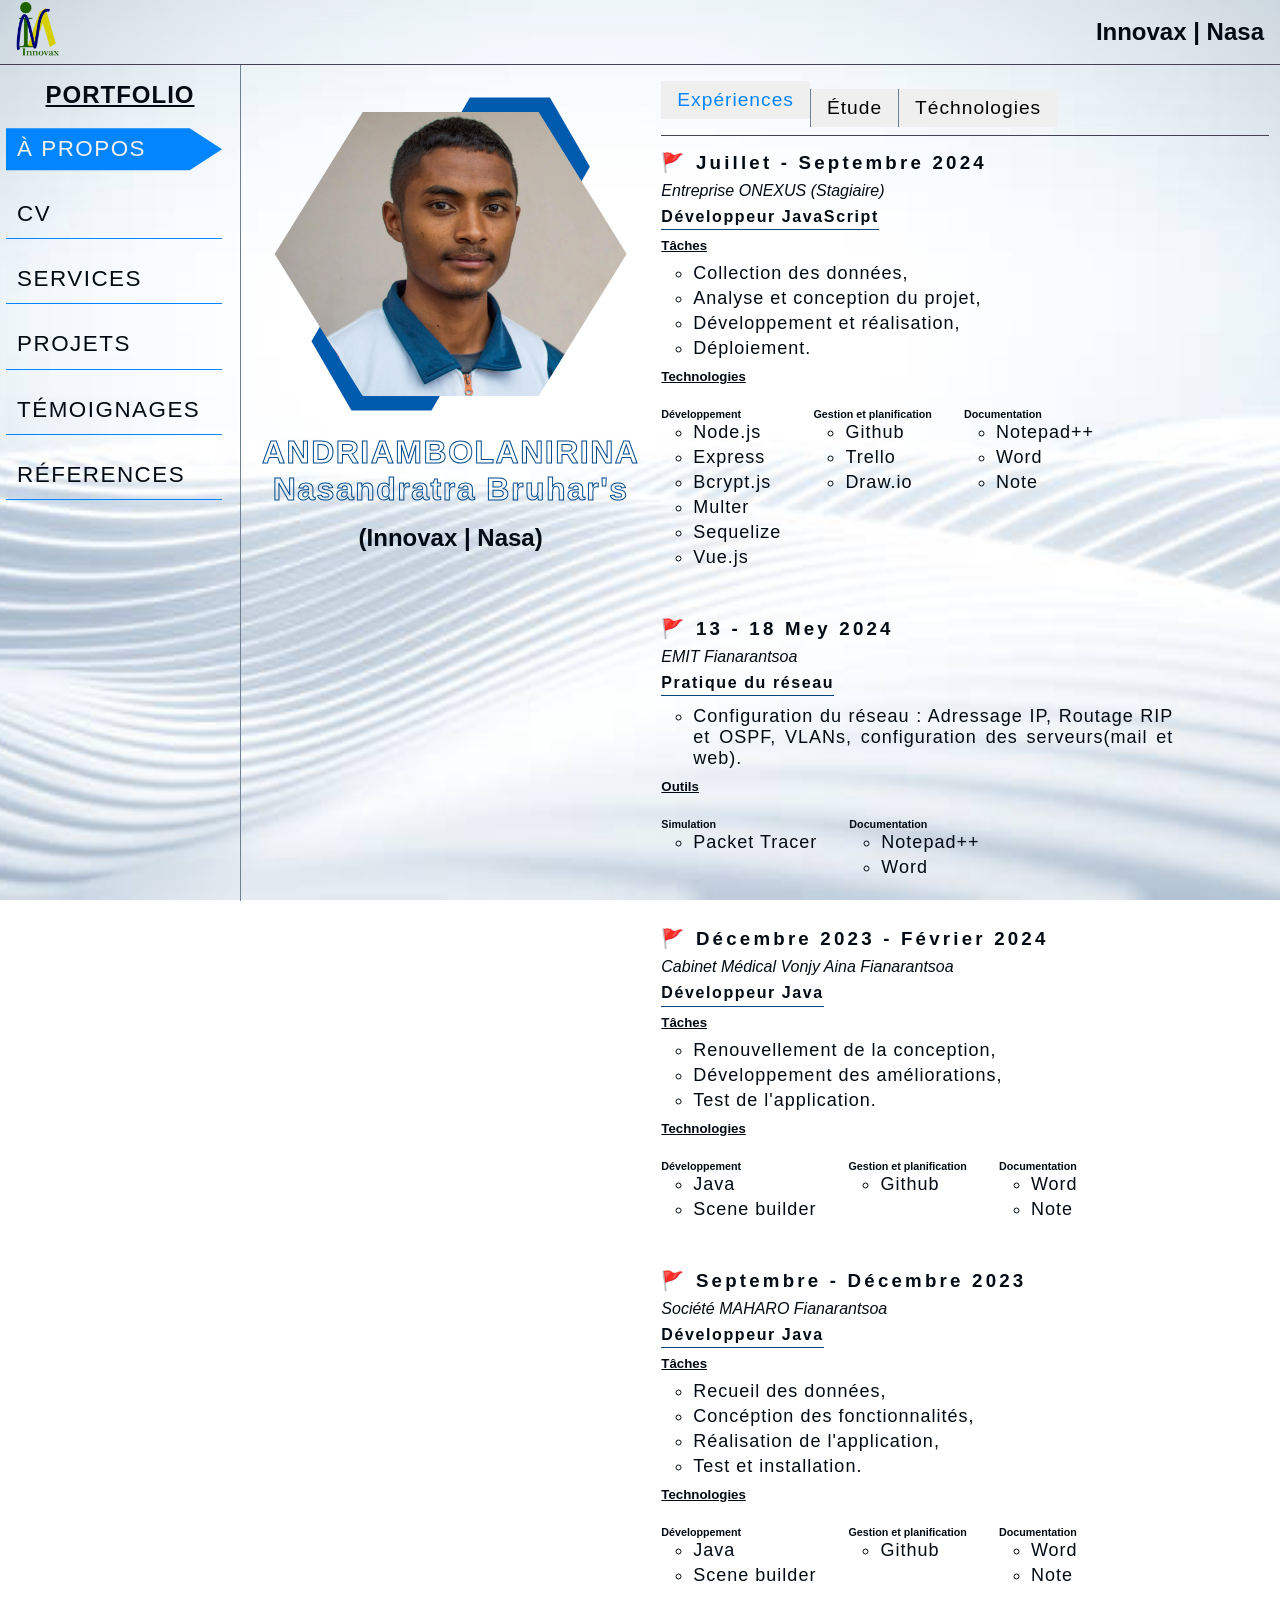
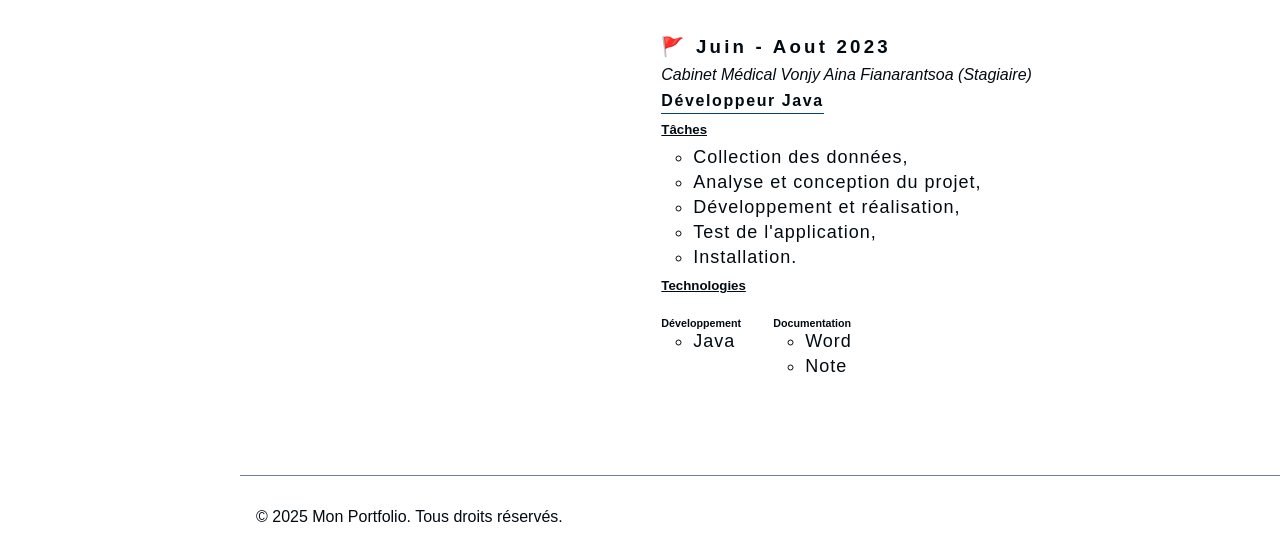
<file: index.html>
<!DOCTYPE html>
<html lang="fr">

<head>
    <meta charset="UTF-8">
    <meta name="viewport" content="width=device-width, initial-scale=1.0">
    <title>Innovax | Nasa</title>
    <link rel="shortcut icon" href="images/logo-white.png" type="image/x-icon">
    <link rel="stylesheet" href="style.css">
</head>

<body>

    <div class="page">
        <header>
            <section>
                <button class="toggle-btn" id="toggleBtn" hidden>☰</button>
                <img src="images/logo.png" alt="">
            </section>
            <section>
                <h1>Innovax | Nasa</h1>
            </section>
        </header>

        <aside>
            <section>
                <h2>portfolio</h2>
            </section>
            <nav>
                <a href="#about" class="links active" id="aboutLink">à propos</a>
                <a href="#cv" class="links" id="cvLink">cv</a>
                <a href="#service" class="links" id="serviceLink">services</a>
                <a href="#project" class="links" id="projectLink">projets</a>
                <a href="#testimony" class="links" id="testimonyLink">témoignages</a>
                <a href="#reference" class="links" id="referenceLink">réferences</a>
            </nav>
        </aside>

        <main>
            <section class="linkDestinations about" id="about">
                <div class="about-image">
                    <div class="img">
                        <div class="abs abs1"></div>
                        <img src="images/nasandratra.webp" alt="Nasandratra">
                        <div class="abs abs2"></div>
                    </div>
                    <h1>ANDRIAMBOLANIRINA <br> Nasandratra Bruhar's</h1>
                    <h2>(Innovax | Nasa)</h2>
                </div>
                <div class="about-description">
                    <div class="tabulation">
                        <button type="button" class="tabulations active" id="experienceTab">expériences</button>
                        <button type="button" class="tabulations" id="studyTab">étude</button>
                        <button type="button" class="tabulations" id="technologieTab">téchnologies</button>
                    </div>

                    <div id="experience" class="tabContent">
                        <div class="item">
                            <h3>🚩 Juillet - Septembre 2024</h3>
                            <i>Entreprise ONEXUS (Stagiaire)</i>
                            <h4>Développeur JavaScript</h4>
                            <h5>Tâches</h5>
                            <ul>
                                <li>Collection des données,</li>
                                <li>Analyse et conception du projet,</li>
                                <li>Développement et réalisation,</li>
                                <li>Déploiement.</li>
                            </ul>
                            <h5>Technologies</h5>
                            <div class="item-tech-used">
                                <div>
                                    <h6>Développement</h6>
                                    <ul>
                                        <li>Node.js</li>
                                        <li>Express</li>
                                        <li>Bcrypt.js</li>
                                        <li>Multer</li>
                                        <li>Sequelize</li>
                                        <li>Vue.js</li>
                                    </ul>
                                </div>
                                <div>
                                    <h6>Gestion et planification</h6>
                                    <ul>
                                        <li>Github</li>
                                        <li>Trello</li>
                                        <li>Draw.io</li>
                                    </ul>
                                </div>
                                <div>
                                    <h6>Documentation</h6>
                                    <ul>
                                        <li>Notepad++</li>
                                        <li>Word</li>
                                        <li>Note</li>
                                    </ul>
                                </div>
                            </div>
                        </div>
                        <div class="item">
                            <h3>🚩 13 - 18 Mey 2024</h3>
                            <i>EMIT Fianarantsoa</i>
                            <h4>Pratique du réseau</h4>
                            <ul>
                                <li>
                                    Configuration du réseau : Adressage IP, Routage RIP et OSPF, VLANs,
                                    configuration des serveurs(mail et web).
                                </li>
                            </ul>
                            <h5>Outils</h5>
                            <div class="item-tech-used">
                                <div>
                                    <h6>Simulation</h6>
                                    <ul>
                                        <li>Packet Tracer</li>
                                    </ul>
                                </div>
                                <div>
                                    <h6>Documentation</h6>
                                    <ul>
                                        <li>Notepad++</li>
                                        <li>Word</li>
                                    </ul>
                                </div>
                            </div>
                        </div>
                        <div class="item">
                            <h3>🚩 Décembre 2023 - Février 2024</h3>
                            <i>Cabinet Médical Vonjy Aina Fianarantsoa</i>
                            <h4>Développeur Java</h4>
                            <h5>Tâches</h5>
                            <ul>
                                <li>Renouvellement de la conception,</li>
                                <li>Développement des améliorations,</li>
                                <li>Test de l'application.</li>
                            </ul>
                            <h5>Technologies</h5>
                            <div class="item-tech-used">
                                <div>
                                    <h6>Développement</h6>
                                    <ul>
                                        <li>Java</li>
                                        <li>Scene builder</li>
                                    </ul>
                                </div>
                                <div>
                                    <h6>Gestion et planification</h6>
                                    <ul>
                                        <li>Github</li>
                                    </ul>
                                </div>
                                <div>
                                    <h6>Documentation</h6>
                                    <ul>
                                        <li>Word</li>
                                        <li>Note</li>
                                    </ul>
                                </div>
                            </div>
                        </div>
                        <div class="item">
                            <h3>🚩 Septembre - Décembre 2023</h3>
                            <i>Société MAHARO Fianarantsoa</i>
                            <h4>Développeur Java</h4>
                            <h5>Tâches</h5>
                            <ul>
                                <li>Recueil des données,</li>
                                <li>Concéption des fonctionnalités,</li>
                                <li>Réalisation de l'application,</li>
                                <li>Test et installation.</li>
                            </ul>
                            <h5>Technologies</h5>
                            <div class="item-tech-used">
                                <div>
                                    <h6>Développement</h6>
                                    <ul>
                                        <li>Java</li>
                                        <li>Scene builder</li>
                                    </ul>
                                </div>
                                <div>
                                    <h6>Gestion et planification</h6>
                                    <ul>
                                        <li>Github</li>
                                    </ul>
                                </div>
                                <div>
                                    <h6>Documentation</h6>
                                    <ul>
                                        <li>Word</li>
                                        <li>Note</li>
                                    </ul>
                                </div>
                            </div>
                        </div>
                        <div class="item">
                            <h3>🚩 Juin - Aout 2023</h3>
                            <i>Cabinet Médical Vonjy Aina Fianarantsoa (Stagiaire)</i>
                            <h4>Développeur Java</h4>
                            <h5>Tâches</h5>
                            <ul>
                                <li>Collection des données,</li>
                                <li>Analyse et conception du projet,</li>
                                <li>Développement et réalisation,</li>
                                <li>Test de l'application,</li>
                                <li>Installation.</li>
                            </ul>
                            <h5>Technologies</h5>
                            <div class="item-tech-used">
                                <div>
                                    <h6>Développement</h6>
                                    <ul>
                                        <li>Java</li>
                                    </ul>
                                </div>
                                <div>
                                    <h6>Documentation</h6>
                                    <ul>
                                        <li>Word</li>
                                        <li>Note</li>
                                    </ul>
                                </div>
                            </div>
                        </div>
                    </div>

                    <div id="study" class="tabContent hidden">
                        <div class="item">
                            <h3>2024 <i>(EMIT Fianarantsoa)</i></h3>
                            <ul>
                                <li>Obtention du diplôme de licence en informatique.</li>
                            </ul>
                        </div>
                        <div class="item">
                            <h3>2020 <i>(Lycée Betafo)</i></h3>
                            <ul>
                                <li>Obtention du diplôme baccalauréat.</li>
                            </ul>
                        </div>
                    </div>

                    <div id="technologie" class="tabContent hidden">
                        <div class="item">
                            <h4>Langage de programmation</h4>
                            <ul>
                                <li>(Dart) Flutter</li>
                                <li>Java</li>
                                <li>JavaScript</li>
                                <li>TypeScript</li>
                            </ul>
                        </div>
                        <div class="item">
                            <h4>Téchnologies avancé </h4>
                            <ul>
                                <li>Spring Boot</li>
                                <li>Hiberanate</li>
                                <li>Thymeleaf</li>
                                <li>Node.js</li>
                                <li>Vue.js</li>
                                <li>Angular</li>
                            </ul>
                        </div>
                        <div class="item">
                            <h4>Base de nonnées </h4>
                            <ul>
                                <li>MySQL</li>
                                <li>PostgreSQL</li>
                            </ul>
                        </div>
                        <div class="item">
                            <h4>Outils de développement</h4>
                            <ul>
                                <li>Visual Studio Code</li>
                                <li>NetBeans</li>
                                <li>Notepad++</li>
                                <li>Android Studio</li>
                                <li>InteliJ</li>
                                <li>FormatFactory</li>
                                <li>Draw.io</li>
                            </ul>
                        </div>
                        <div class="item">
                            <h4>Plateforme de gestion et de planification</h4>
                            <ul>
                                <li>GitHub</li>
                                <li>Trello</li>
                            </ul>
                        </div>
                        <div class="item">
                            <h4>Informatique burautique</h4>
                            <ul>
                                <li>Microsoft word</li>
                                <li>Microsoft Excel</li>
                                <li>Microsoft Powerpoint</li>
                                <li>Microsoft One Note</li>
                            </ul>
                        </div>
                    </div>
                </div>
            </section>

            <section class="linkDestinations hidden cv" id="cv">
                <div class="cv-card">
                    <img src="images/dossier.webp" alt="IMG CV">
                    <p>Vous pouvez consulter mon CV complet en cliquant le bouton suivant</p>
                    <button type="button" id="btnCV">Consulter mon CV</button>
                </div>
            </section>

            <section class="linkDestinations hidden service" id="service">
                <div class="item-service">
                    <img src="images/conception.webp" alt="Conception de projets">
                    <h1>Conception de Projets</h1>
                    <p>
                        Analyse des besoins et définition des objectifs avec des stratégies adaptées.
                    </p>
                </div>
                <div class="item-service">
                    <img src="images/backend.webp" alt="Développement backend">
                    <h1>Développement Backend</h1>
                    <p>
                        Développement backend sécurisé et performant, conforme aux standards.
                    </p>
                </div>
                <div class="item-service">
                    <img src="images/web-apps.webp" alt="Développement frontend">
                    <h1>Développement Frontend</h1>
                    <p>
                        UI intuitive et accessible, respectant les normes IHM et RGAA..
                    </p>
                </div>
                <div class="item-service">
                    <img src="images/mobile.png" alt="Proposition de solutions">
                    <h1>Développement mobile</h1>
                    <p>
                        Développement d’une application mobile performante et ergonomique avec Flutter.
                    </p>
                </div>
                <div class="item-service">
                    <img src="images/collaboration.webp" alt="Collaboration en projet">
                    <h1>Collaboration en Projet</h1>
                    <p>
                        Collaboration efficace en équipe pour une gestion optimale du projet.
                    </p>
                </div>
                <div class="item-service">
                    <img src="images/solution.webp" alt="Proposition de solutions">
                    <h1>Proposition de Solutions</h1>
                    <p>
                        Identification des défis et proposition de solutions innovantes..
                    </p>
                </div>
            </section>


            <section class="linkDestinations hidden project" id="project">
                <div class="project-items">
                    <div class="project-groupe">
                        <h1>Application Mobile </h1>
                        <div class="items-container mobile">
                            <img src="images/mobile-home.png" alt="home">
                            <img src="images/mobile-favorit.png" alt="favorit">
                            <img src="images/mobile-cart.png" alt="cart">
                            <img src="images/mobile-sidebar.png" alt="sidebar">
                        </div>
                    </div>
                    <div class="project-groupe">
                        <h1>Application Web</h1>
                        <div class="items-container">
                            <img src="images/onexus-project.png" alt="Onexus">
                            <img src="images/onnexu_2.png" alt="Onexus">
                        </div>
                    </div>
                    <div class="project-groupe">
                        <h1>Application Desktop</h1>
                        <div class="items-container">
                            <img src="images/maharo-project.webp" alt="Maharo">
                        </div>
                    </div>
                </div>
            </section>

            <section class="linkDestinations hidden testimony" id="testimony">
                <h1>Ce que disent les personnes qui m'ont accueilli</h1>
                <div class="testimonials-container">
                    <div class="testimonial-item">
                        <p>"Vous faites preuve d’une grande honnêteté et d’un sérieux exemplaire dans tout votre
                            travail."</p>
                        <span>Dr Nicole RAZAFINDRATAVY (Centre Médical Vonjy Aina)</span>
                    </div>
                    <div class="testimonial-item">
                        <p>"Nous avons été agréablement surpris par la qualité et l’ampleur de tout ce que vous avez
                            accompli."</p>
                        <span>Mr Sata RAKOTOSON (Onexus)</span>
                    </div>
                    <div class="testimonial-item">
                        <p>"Vous êtes sérieux et appliqué dans votre travail."</p>
                        <span>Pr Hélio RAZAFIMAHEFA (Centre Médical Vonjy Aina)</span>
                    </div>
                    <div class="testimonial-item">
                        <p>"Je suis pleinement satisfait de votre travail."</p>
                        <span>Mr Mahenina ANDRIAMITSIRY (Connecty Tech)</span>
                    </div>
                </div>
            </section>

            <section class="linkDestinations hidden reference" id="reference">
                <a href="https://app.onexus.tech" target="_blank">
                    <div>
                        <img src="images/reference-onexus.png" alt="onexus">
                        <span>Développement</span>
                    </div>
                </a>
            </section>

        </main>

        <footer>
            <p>&copy; 2025 Mon Portfolio. Tous droits réservés.</p>
        </footer>
    </div>

    <script src="script.js"></script>
</body>

</html>
</file>
<file: style.css>
:root {
    --text-color: #020b13;
    --text-color-empty: #00498a;
    --white-color: #f1f1f1;
    --btn-color-active: #0385ff;
    --polygone-color: #005aae;
    --border-color: #708090;
}
* {
    margin: 0;
    padding: 0;
    user-select: none;
    font-family: 'Segoe UI', Tahoma, Geneva, Verdana, sans-serif;
    transition: all .3s;
}
body {
    justify-content: center;
    background-image: url("images/background-white-3.jpg");
    background-repeat: no-repeat;
    background-size: cover;
    background-position: center;
    background-attachment: fixed;
}
.page {
    max-width: 1400px;
    min-width: 700px;
    min-height: 100vh;
    color: var(--text-color);
    display: grid;
    grid-template-columns: 15rem 1fr;
    grid-template-areas:
        "header header"
        "sidebar main"
        "sidebar footer";
    grid-template-rows: auto 1fr auto;
}
header {
    position: sticky;
    top: 0;
    grid-area: header;
    height: 4rem;
    padding: 0 1rem;
    display: flex;
    justify-content: space-between;
    align-items: center;
    border: solid #444152;
    border-width: 0 0 1px 0;
    z-index: 10;
    backdrop-filter: blur(15px);
}
header section{
    display: flex;
    gap: 2rem;
}
header section img{
    width: 3rem;
}
aside {
    position: sticky;
    top: 4rem;
    grid-area: sidebar;
    width: 15rem;
    height: calc(100vh - 4rem);
    display: flex;
    flex-direction: column;
    justify-content: start;
    align-items: start;
    border: solid var(--border-color);
    border-width: 0 1px 0 0;
}
aside section {
    width: 100%;
    display: flex;
    justify-content: center;
    align-items: center;
    padding: 1rem 0;
}
aside section h2 {
    letter-spacing: 1px;
    text-decoration: underline;
    text-transform: uppercase;
}
aside nav {
    display: flex;
    flex-direction: column;
    justify-content: center;
    align-items: center;
    gap: 1rem;
    overflow-y: auto;
    width: 95%;
    padding-bottom: 1rem;
}
aside nav a {
    width: 85%;
    text-decoration: none;
    color: var(--text-color);
    border: none;
    letter-spacing: 1.5px;
    font-size: 1.4rem;
    padding-bottom: .3rem;
    padding: .7rem;
    display: flex;
    justify-content: space-between;
    align-items: center;
    border: var(--btn-color-active) solid ;
    border-width: 0 0 1px 0;
    text-transform: uppercase;
}
aside nav a:hover,
aside nav a.active,
aside nav a.active:hover{
    clip-path: polygon(0% 6.7%, 85% 6.7%, 100% 50%, 85% 93.3%, 0% 93.3%, 0% 50%);
    border: none;
    background: var(--btn-color-active);
    color: var(--white-color);
}
main {
    grid-area: main;
}
main section{
    min-height: calc(4rem + fit-content);
    padding: 1rem 0 2rem 0;
    flex-wrap: wrap;
    animation: animation-show 1s forwards;
}
main section.about{
    display: flex;
    justify-content: space-evenly;
    align-items: start;
}
main section.about .about-image{
    position: sticky;
    top: 4rem;
    width: 25rem;
    height: 30rem;
    display: flex;
    flex-direction: column;
    justify-content: center;
    align-items: center;
    gap: 1rem;
}
main section.about .about-image .img{
    width: fit-content;
    height: fit-content;
    position: relative;
    display: flex;
    justify-content: center;
    align-items: center;
}
main section.about .about-image .img .abs{
    width: 10rem;
    height: 10rem;
    position: absolute;
    clip-path: polygon(25% 6.7%, 75% 6.7%, 100% 50%, 75% 93.3%, 25% 93.3%, 0% 50%);
    background: var(--polygone-color);
}
main section.about .about-image .img .abs1{
    top: -.2rem;
    right: 2.3rem;
}main section.about .about-image .img .abs2{
    bottom: -.2rem;
    left: 2.3rem;
}
main section.about .about-image .img img{
    width: 22rem;
    clip-path: polygon(25% 6.7%, 75% 6.7%, 100% 50%, 75% 93.3%, 25% 93.3%, 0% 50%);
    z-index: 1;
}
main section.about .about-image h1{
    text-align: center;
    letter-spacing: 1.5px;
    font-size: xx-large;
    color: transparent;
    -webkit-text-stroke: 1px var(--text-color-empty);
}
main section.about .about-description{
    width: 38rem;
    height: fit-content;
    display: flex;
    flex-direction: column;
    justify-content: start;
    align-items: start;
}
main section.about .about-description .tabulation{
    width: 100%;
    display: flex;
    justify-content: start;
    align-items: start;
    border: solid #444152;
    border-width: 0 0 1px 0;
    padding: .5rem 0;
}
main section.about .about-description .tabulation button{
    padding: .5rem 1rem;
    cursor: pointer;
    font-size: 1.2rem;
    text-transform: capitalize;
    letter-spacing: 1px;
    border: none;
}
main section.about .about-description .tabulation button:nth-child(2){
    border: solid var(--border-color);
    border-width: 0 1px;
}
main section.about .about-description .tabulation button.active,
main section.about .about-description .tabulation button:hover{
    color: var(--btn-color-active);
    transform: translateY(-.5rem);
}
main section.about .about-description .tabulation button:last-child{
    border: none;
}
main section.about .about-description .tabContent{
    display: flex;
    flex-direction: column;
    justify-content: start;
    align-items: start;
    padding: 1rem 0;
}
main section.about .about-description .tabContent .item{
    display: flex;
    flex-direction: column;
    justify-content: start;
    align-items: start;
    gap: .5rem;
    margin-bottom: 2rem;
}
main section.about .about-description .tabContent .item h3{
    letter-spacing: .2rem;
}
main section.about .about-description .tabContent .item h4{
    letter-spacing: .1rem;
    padding-bottom: .2rem;
    border-bottom: 1px solid #00437e;
}
main section.about .about-description .tabContent .item h5{
    text-decoration: underline;
}
main section.about .about-description .tabContent .item ul{
    padding-left: 2rem;
}
main section.about .about-description .tabContent .item li{
    list-style-type: circle;
    letter-spacing: 1px;
    font-size: large;
    padding: 2px 0;
    max-width: 30rem;
    text-align: justify;
}
main section.about .about-description .tabContent .item .item-tech-used{
    width: fit-content;
    display: flex; 
    gap: 2rem;
    margin: 1rem 0;
}
main section.reference{
    display: flex;
    justify-content: space-evenly;
    align-items: center;
    flex-wrap: wrap;
    gap: 1rem;
    padding: 2rem 0;
}
main section.project{
    padding: 2rem;
}
main section.project .project-items{
    display: flex;
    flex-direction: column;
    justify-content: start;
    align-items: start;
    gap: 2rem;
}
main section.project .project-items .project-groupe{
    display: flex;
    flex-direction: column;
    background: #fff;
    padding: 1rem;
    gap: 1rem;
    box-shadow: 1px 2px 10px var(--border-color);
}
main section.project .project-items .project-groupe .items-container{
    display: flex;
    flex-wrap: wrap;
    gap: 1rem;
}
main section.project .project-items .project-groupe .items-container img{
    width: 30rem;
    box-shadow: 1px 2px 10px var(--border-color);
}
main section.project .project-items .project-groupe .mobile img{
    width: 15rem;
}
main section.cv{
    padding-bottom: 1rem;
}
main section.cv,
main section.cv .cv-card {
    display: flex;
    flex-direction: column;
    justify-content: center;
    align-items: center;
    gap: 1rem;
}
main section.cv .cv-card{
    gap: 2rem;
    padding: 1rem;
    border-radius: 1rem;
    max-width: 35rem;
    box-shadow: 1px 2px 10px var(--border-color);
}
main section.cv .cv-card img{
    width: 15rem;
}
main section.cv .cv-card p{
    width: 100%;
    letter-spacing: 1.5px;
    font-size: x-large;
    text-align: center;
}
main section.cv .cv-card button{
    padding: .5rem 1rem;
    font-size: 1.5rem;
    letter-spacing: 1.5px;
    border: none;
    outline: none;
    border-radius: .3rem;
    color: var(--white-color);
    cursor: pointer;
    background: var(--btn-color-active);
}
main section.cv .cv-card button:hover{
    transform: scale(1.1);
}
main section.service{
    display: flex;
    justify-content: center;
    align-items: start;
    flex-wrap: wrap;
    margin-top: 1rem;
    gap: 2rem;
}
main section.service .item-service{
    display: flex;
    flex-direction: column;
    justify-content: start;
    align-items: start;
    gap: 1rem;
    width: 15rem;
    padding: 1rem;
    border-radius: 1rem;
    border: 1px solid var(--border-color);
    box-shadow: 1px 2px 10px var(--border-color);
}
main section.service .item-service img{
    width: 8rem;
    max-height: 7rem;
}
main section.service .item-service h1{
    letter-spacing: 2px;
    font-size: 1.2rem;
    padding-bottom: .5rem;
    border-bottom: 2px solid #0385ff;
}
main section.service .item-service p{
    text-align: justify;
    letter-spacing: 1px;
}
main section.testimony{
    padding: 2rem;
}
main section.testimony h1{
    letter-spacing: 2px;
    text-decoration: underline;
}
main section.testimony .testimonials-container{
    display: flex;
    flex-direction: column;
    gap: 1rem;
    margin-top: 1rem;
}
main section.testimony .testimonials-container .testimonial-item{
    padding: 1rem;
    box-shadow: 1px 2px 15px slategray;
    display: flex;
    flex-direction: column;
    gap: .5rem;
    border-radius: .5rem;
}
main section.testimony .testimonials-container .testimonial-item p{
    font-size: 1.6rem;
}
main section.reference{
    display: flex;
    justify-content: start;
    align-items: start;
    gap: 2rem;
    padding: 2rem;
    flex-wrap: wrap;
}
main section.reference a{
    text-decoration: none;
    color: #02010e;
}
main section.reference a div{
    width: fit-content;
    display: flex;
    flex-direction: column;
    justify-content: start;
    align-items: start;
    gap: 1rem;
    padding: 1rem;
    box-shadow: 1px 2px 15px slategray;
    border-radius: 1rem;
}
main section.reference a div img{
    width: 20rem;
}
main section.reference a div  span{
    letter-spacing: 2px;
    font-size: 1.4rem;

}
footer {
    grid-area: footer;
    height: fit-content;
    padding: 2rem 1rem;
    display: flex;
    justify-content: space-between;
    align-items: center;
    border: solid var(--border-color);
    border-width: 1px 0 0 0 ;
}

@media (max-width: 850px) {
    .page {
        grid-template-columns: 1fr;
        grid-template-areas:
            "header header"
            "main main"
            "footer footer";
    }
    header {
        .logo {
            i {
                display: block;
            }
        }
    }
    aside {
        position: fixed;
        top: 4rem;
        bottom: 0;
        height: 100vh;
        display: none;
    }
    aside.toggle-btn {
        display: none;
    }
}
@keyframes animation-show
{
    from{
        transform: scale(0.5);
    }
    to{
        transform: scale(1);
    }
}
.hidden{
    display: none !important;
}
</file>
